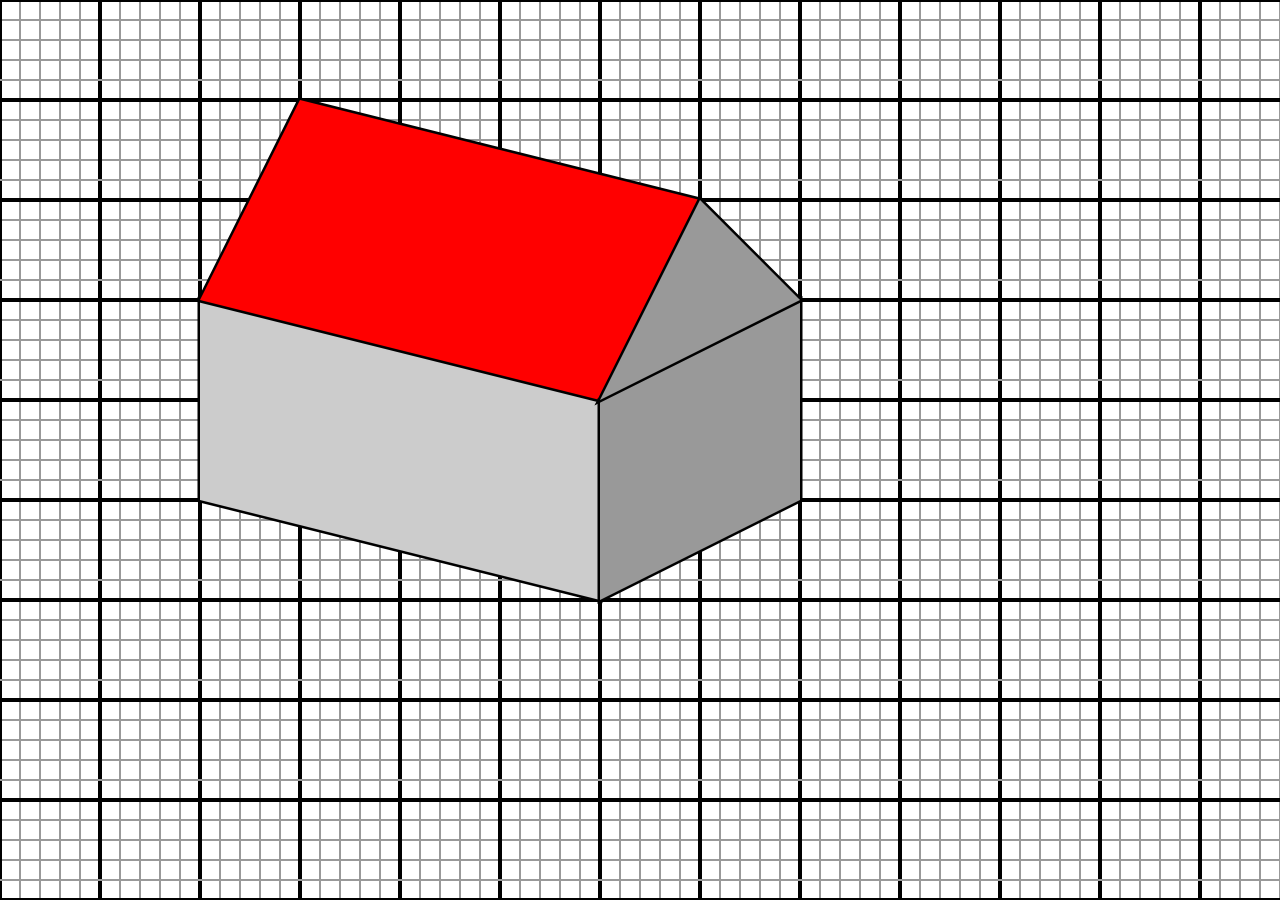
<file: 01_huisje/index.html>
<!DOCTYPE html>
<html lang="en">
<head>
    <meta charset="UTF-8">
    <link rel="stylesheet" href="style.css">
    <meta name="viewport" content="width=device-width, initial-scale=1.0">
    <meta http-equiv="X-UA-Compatible" content="ie=edge">
    <title>01_huisje</title>
</head>
<body>
    <canvas id="canvas"></canvas>
    <script src="script.js"></script>
</body>
</html>
</file>
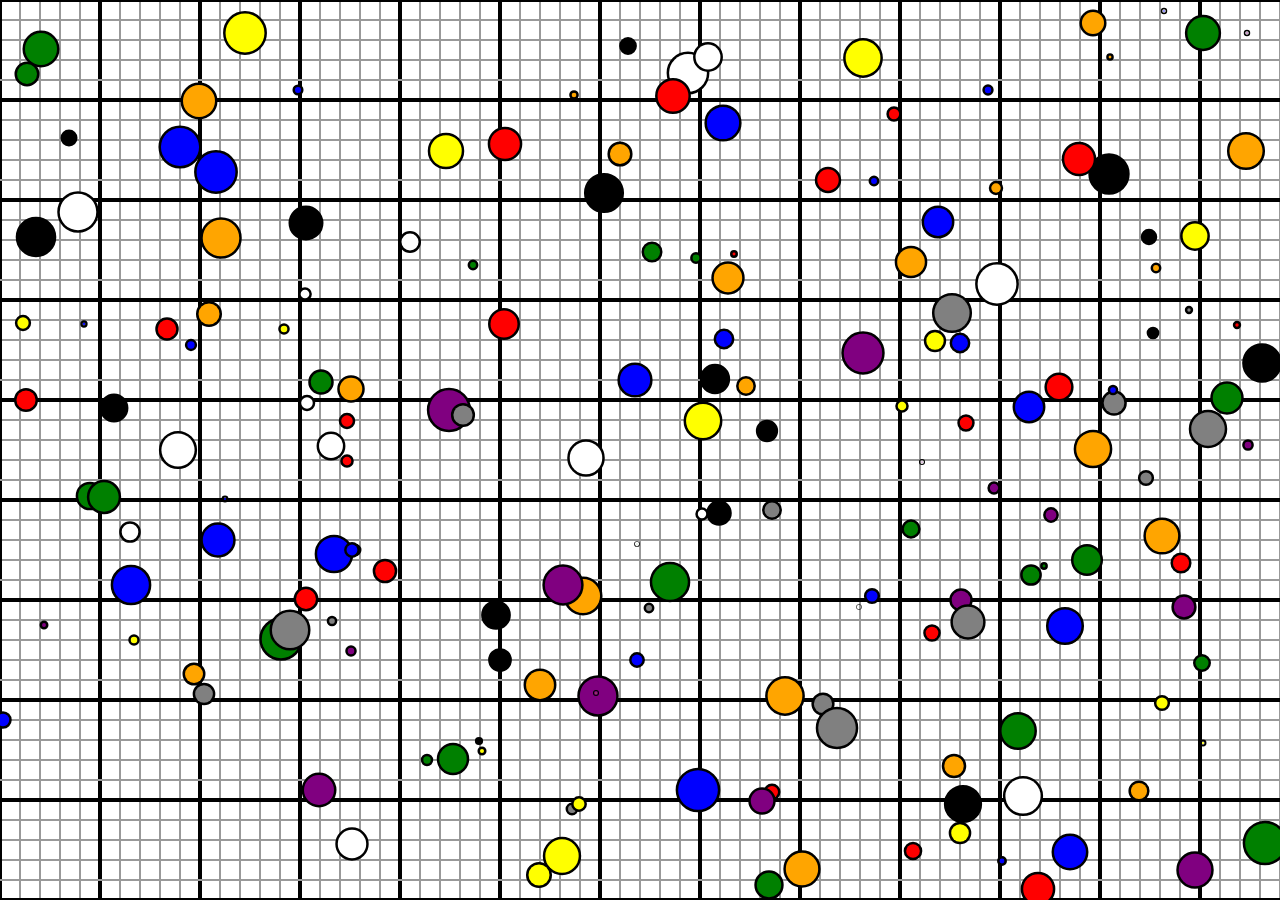
<file: 02_circle/index.html>
<!DOCTYPE html>
<html lang="en">
<head>
    <meta charset="UTF-8">
    <link rel="stylesheet" href="style.css">
    <meta name="viewport" content="width=device-width, initial-scale=1.0">
    <meta http-equiv="X-UA-Compatible" content="ie=edge">
    <title>02_circle</title>
</head>
<body>
    <canvas id="canvas"></canvas>
    <script src="script.js"></script>
</body>
</html>
</file>
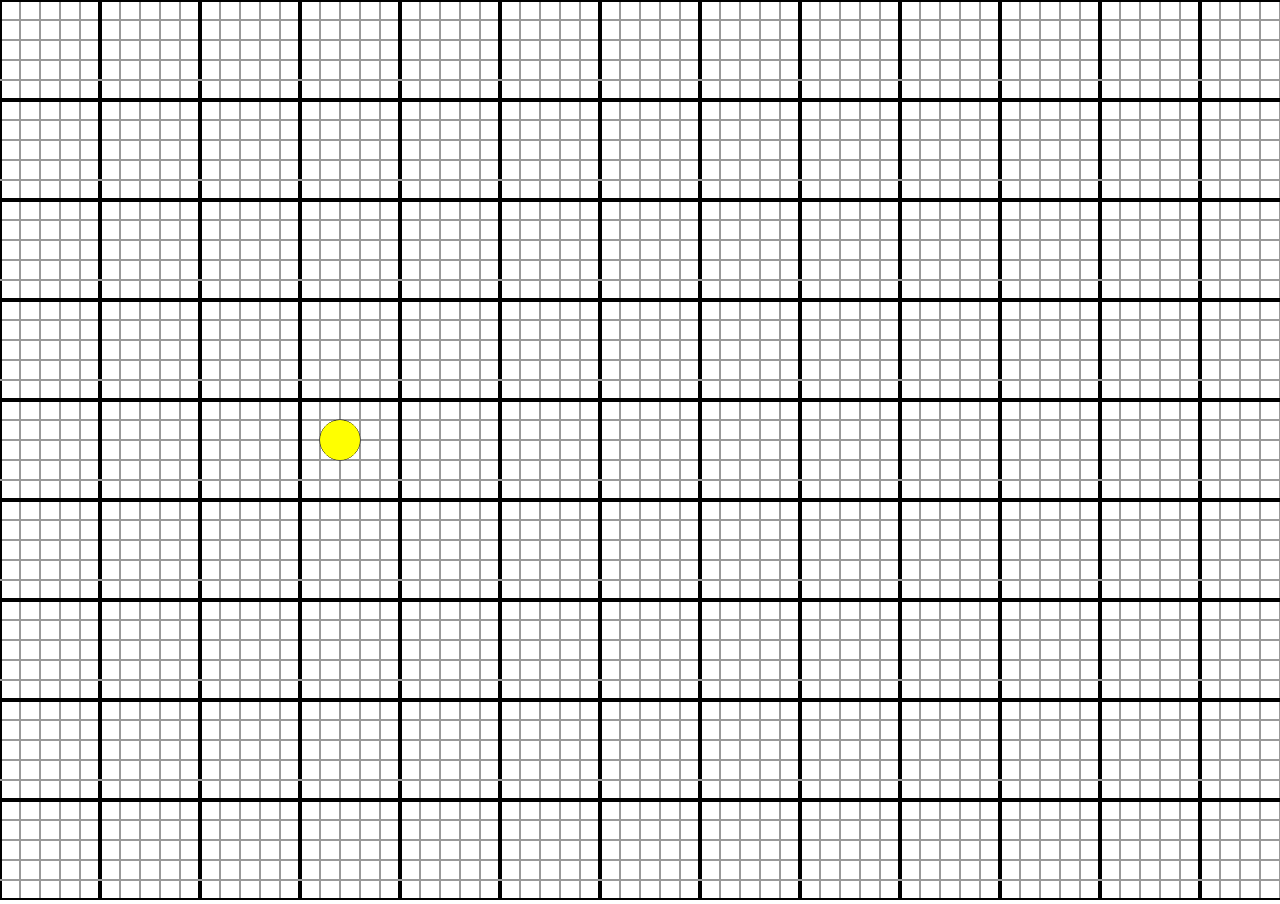
<file: 03_circleObject/index.html>
<!DOCTYPE html>
<html lang="en">
<head>
    <meta charset="UTF-8">
    <link rel="stylesheet" href="style.css">
    <meta name="viewport" content="width=device-width, initial-scale=1.0">
    <meta http-equiv="X-UA-Compatible" content="ie=edge">
    <title>03_circleObject</title>
</head>
<body>
    <canvas id="canvas"></canvas>
    <script src="script.js"></script>
    
</body>
</html>
</file>
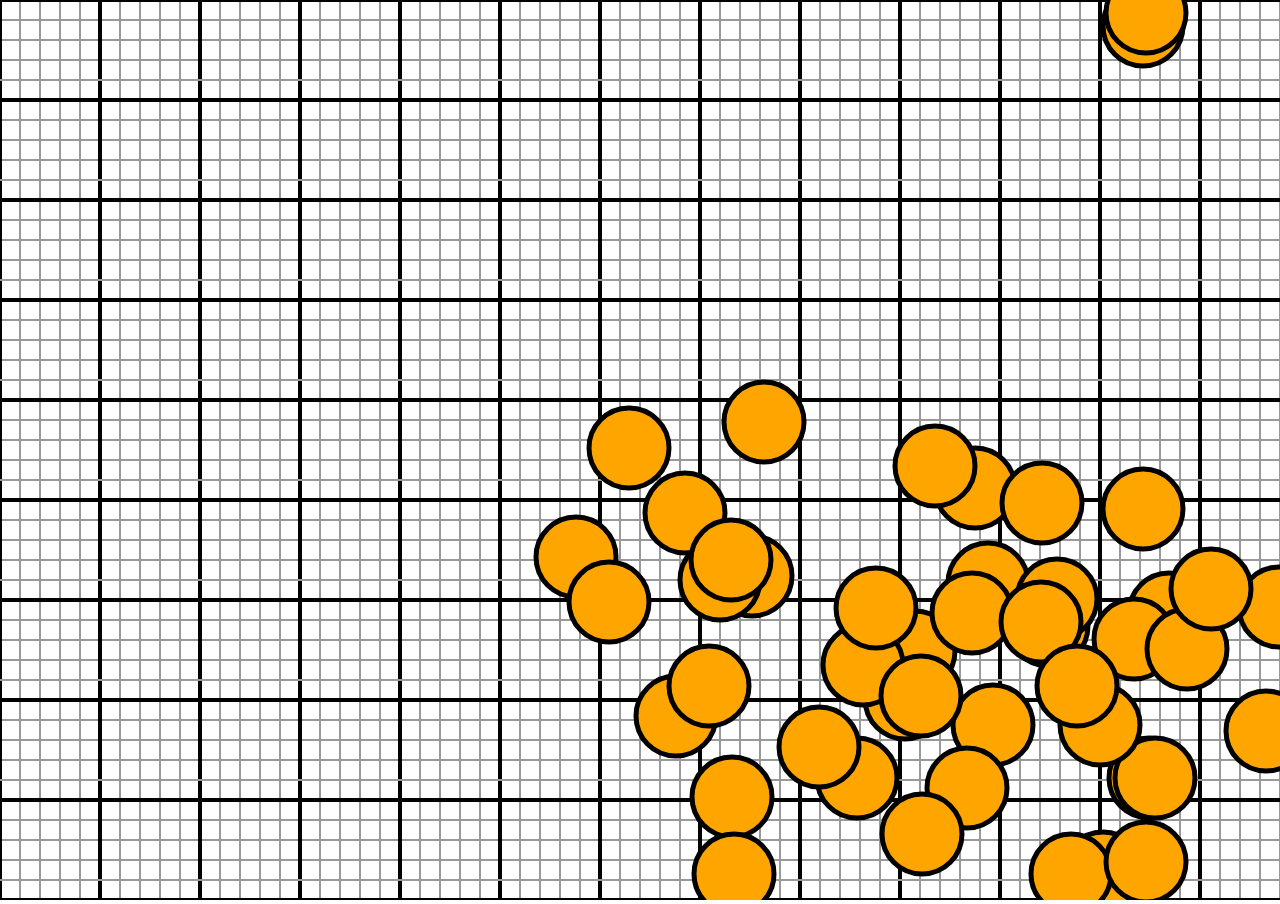
<file: 04_circleArray/index.html>
<!DOCTYPE html>
<html lang="en">
    <head>
        <meta charset="UTF-8">
        <link rel="stylesheet" href="style.css">
        <meta name="viewport" content="width=device-width, initial-scale=1.0">
        <meta http-equiv="X-UA-Compatible" content="ie=edge">
        <title>04_CirkelArray</title>
    </head>
    <body>
        <canvas id="canvas"></canvas>
        <script src="script.js"></script>
    </body>
</html>
</file>
<file: 01_huisje/style.css>
body{
    margin:0;
    padding: 0;
    overflow: hidden;
}

canvas{
    background-image: url(grid.png);
}
</file>
<file: 02_circle/style.css>
body{
    margin:0;
    padding: 0;
    overflow: hidden;
}

canvas{
    background-image: url(grid.png);
}
</file>
<file: 03_circleObject/style.css>
body{
    margin:0;
    padding: 0;
    overflow: hidden;
}

canvas{
    background-image: url(grid.png);
}
</file>
<file: 04_circleArray/style.css>
body{
    margin: 0;
    padding: 0;
    overflow: hidden;
}

canvas{
    background-image: url(grid.png);
}
</file>
